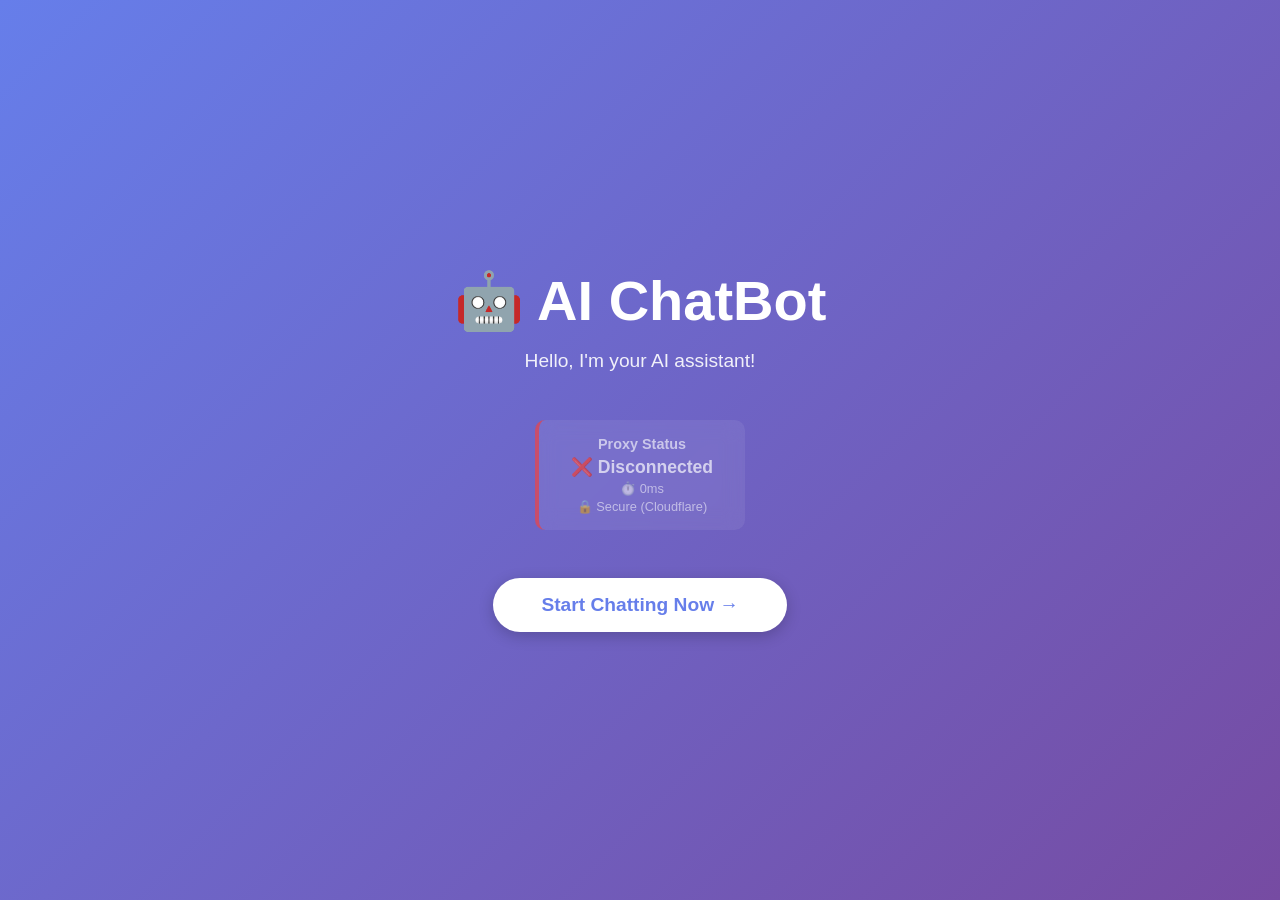
<file: index.html>
<!DOCTYPE html>
<html lang="en">
<head>
    <meta charset="UTF-8">
    <meta name="viewport" content="width=device-width, initial-scale=1.0">
    <title>AI ChatBot - Secure Edition</title>
    <link rel="stylesheet" href="style.css">
</head>
<body>
    <!-- Home Page -->
    <div class="home-container" id="homePage">
        <div class="hero-section">
            <h1>🤖 AI ChatBot</h1>
            <p>Hello, I'm your AI assistant!</p>
        </div>
        
        <div class="stats-container" id="apiStats">
            <!-- API stats will be dynamically inserted here -->
        </div>

        <button class="cta-button" id="startChatBtn">
            Start Chatting Now →
        </button>
    </div>

    <!-- Chat Container -->
    <div class="chat-container" id="chatContainer">
        <div class="chat-header">
            <button class="header-button" id="homeBtn">← Home</button>
            <h2>AI Assistant</h2>
            <div class="header-buttons">
                <span class="api-status" id="activeApiStatus">⚪ Disconnected</span>
                <button class="header-button" id="clearChatBtn">Clear Chat</button>
                <button class="header-button" id="statusBtn">📊 Status</button>
            </div>
        </div>
        
        <div class="chat-messages" id="chatMessages">
            <div class="message bot">
                <div class="message-content">
                    👋 Hello! I'm your AI assistant. What would you like to discuss today?
                </div>
                <div class="timestamp">Just now</div>
            </div>
        </div>

        <div class="typing-indicator" id="typingIndicator">
            <span></span>
            <span></span>
            <span></span>
        </div>

        <div class="chat-input-container">
            <input type="text" id="userInput" placeholder="Type your message here..." autocomplete="off">
            <button id="sendButton">
                <svg width="20" height="20" viewBox="0 0 24 24" fill="none" stroke="currentColor" stroke-width="2">
                    <path d="M22 2L11 13M22 2l-7 20-4-9-9-4 20-7z"/>
                </svg>
            </button>
        </div>
    </div>

    <!-- API Details Modal -->
    <div class="modal" id="apiModal">
        <div class="modal-content">
            <h2>📊 API Status Dashboard</h2>
            <div id="apiDetailsList" class="api-details-list">
                <!-- API details will be inserted here -->
            </div>
            <button class="modal-close-btn" id="closeModalBtn">Close</button>
        </div>
    </div>

    <script src="script.js"></script>
</body>
</html>
</file>
<file: style.css>
* {
    margin: 0;
    padding: 0;
    box-sizing: border-box;
    font-family: 'Segoe UI', Tahoma, Geneva, Verdana, sans-serif;
}

body {
    background: linear-gradient(135deg, #667eea 0%, #764ba2 100%);
    min-height: 100vh;
    display: flex;
    justify-content: center;
    align-items: center;
}

/* Home Page Styles */
.home-container {
    text-align: center;
    padding: 2rem;
    max-width: 1200px;
    margin: 0 auto;
}

.hero-section {
    color: white;
    margin-bottom: 3rem;
}

.hero-section h1 {
    font-size: 3.5rem;
    margin-bottom: 1rem;
    animation: fadeInDown 1s ease;
}

.hero-section p {
    font-size: 1.2rem;
    opacity: 0.9;
    animation: fadeInUp 1s ease;
}

/* Stats Container */
.stats-container {
    display: flex;
    justify-content: center;
    gap: 1rem;
    flex-wrap: wrap;
    margin-bottom: 3rem;
}

.stat-card {
    background: rgba(255, 255, 255, 0.1);
    backdrop-filter: blur(10px);
    padding: 1rem 2rem;
    border-radius: 10px;
    color: white;
    border-left: 4px solid;
    animation: fadeIn 1s ease;
}

.stat-card.online {
    border-left-color: #10b981;
}

.stat-card.offline {
    border-left-color: #ef4444;
    opacity: 0.7;
}

.stat-card.degraded {
    border-left-color: #f59e0b;
}

.stat-card h4 {
    font-size: 0.9rem;
    margin-bottom: 0.3rem;
    opacity: 0.9;
}

.stat-card .status {
    font-size: 1.1rem;
    font-weight: bold;
}

.stat-card .latency {
    font-size: 0.8rem;
    opacity: 0.8;
    margin-top: 0.2rem;
}

.features {
    display: grid;
    grid-template-columns: repeat(auto-fit, minmax(250px, 1fr));
    gap: 2rem;
    margin-bottom: 3rem;
}

.feature-card {
    background: rgba(255, 255, 255, 0.1);
    backdrop-filter: blur(10px);
    padding: 2rem;
    border-radius: 15px;
    color: white;
    transition: transform 0.3s ease;
    animation: fadeIn 1s ease;
}

.feature-card:hover {
    transform: translateY(-10px);
    background: rgba(255, 255, 255, 0.2);
}

.feature-card div {
    font-size: 2.5rem;
    margin-bottom: 1rem;
}

.feature-card h3 {
    margin-bottom: 0.5rem;
}

.cta-button {
    background: white;
    color: #667eea;
    border: none;
    padding: 1rem 3rem;
    font-size: 1.2rem;
    border-radius: 50px;
    cursor: pointer;
    font-weight: bold;
    transition: all 0.3s ease;
    box-shadow: 0 4px 15px rgba(0, 0, 0, 0.2);
    animation: pulse 2s infinite;
}

.cta-button:hover {
    transform: scale(1.05);
    box-shadow: 0 6px 20px rgba(0, 0, 0, 0.3);
}

.cta-button:disabled {
    opacity: 0.5;
    cursor: not-allowed;
    animation: none;
}

/* Chat Container Styles */
.chat-container {
    display: none;
    width: 90%;
    max-width: 800px;
    height: 90vh;
    background: white;
    border-radius: 20px;
    box-shadow: 0 10px 40px rgba(0, 0, 0, 0.2);
    overflow: hidden;
    animation: slideIn 0.5s ease;
}

.chat-header {
    background: linear-gradient(135deg, #667eea 0%, #764ba2 100%);
    color: white;
    padding: 1rem 1.5rem;
    display: flex;
    align-items: center;
    gap: 1rem;
}

.chat-header h2 {
    flex: 1;
    font-size: 1.2rem;
}

.header-buttons {
    display: flex;
    gap: 0.5rem;
}

.header-button {
    background: rgba(255, 255, 255, 0.2);
    border: none;
    color: white;
    padding: 0.4rem 1rem;
    border-radius: 20px;
    cursor: pointer;
    font-size: 0.8rem;
    transition: background 0.3s ease;
}

.header-button:hover {
    background: rgba(255, 255, 255, 0.3);
}

.api-status {
    font-size: 0.8rem;
    padding: 0.2rem 0.5rem;
    border-radius: 12px;
    background: #ef4444;
    color: white;
}

.chat-messages {
    height: calc(100% - 140px);
    padding: 1.5rem;
    overflow-y: auto;
    background: #f5f5f5;
}

.message {
    margin-bottom: 1rem;
    display: flex;
    flex-direction: column;
}

.message.user {
    align-items: flex-end;
}

.message.bot {
    align-items: flex-start;
}

.message-content {
    max-width: 70%;
    padding: 0.8rem 1.2rem;
    border-radius: 20px;
    font-size: 0.95rem;
    line-height: 1.4;
    animation: messageSlide 0.3s ease;
    white-space: pre-wrap;
    word-wrap: break-word;
}

.user .message-content {
    background: linear-gradient(135deg, #667eea 0%, #764ba2 100%);
    color: white;
    border-bottom-right-radius: 5px;
}

.bot .message-content {
    background: white;
    color: #333;
    border-bottom-left-radius: 5px;
    box-shadow: 0 2px 5px rgba(0, 0, 0, 0.1);
}

.timestamp {
    font-size: 0.7rem;
    color: #999;
    margin-top: 0.2rem;
    margin-left: 0.5rem;
    margin-right: 0.5rem;
}

.chat-input-container {
    display: flex;
    padding: 1rem;
    background: white;
    border-top: 1px solid #eee;
    gap: 0.5rem;
}

#userInput {
    flex: 1;
    padding: 0.8rem;
    border: 1px solid #ddd;
    border-radius: 25px;
    font-size: 0.95rem;
    outline: none;
    transition: border-color 0.3s ease;
}

#userInput:focus {
    border-color: #667eea;
}

#userInput:disabled {
    background: #f5f5f5;
    cursor: not-allowed;
}

#sendButton {
    background: linear-gradient(135deg, #667eea 0%, #764ba2 100%);
    color: white;
    border: none;
    width: 45px;
    height: 45px;
    border-radius: 50%;
    cursor: pointer;
    display: flex;
    align-items: center;
    justify-content: center;
    transition: transform 0.3s ease;
}

#sendButton:hover:not(:disabled) {
    transform: scale(1.1);
}

#sendButton:disabled {
    opacity: 0.5;
    cursor: not-allowed;
}

.typing-indicator {
    display: none;
    padding: 0.8rem 1.2rem;
    background: white;
    border-radius: 20px;
    box-shadow: 0 2px 5px rgba(0, 0, 0, 0.1);
    margin-bottom: 1rem;
    margin-left: 1rem;
    width: fit-content;
}

.typing-indicator span {
    display: inline-block;
    width: 8px;
    height: 8px;
    background: #999;
    border-radius: 50%;
    margin-right: 5px;
    animation: typing 1s infinite;
}

.typing-indicator span:nth-child(2) {
    animation-delay: 0.2s;
}

.typing-indicator span:nth-child(3) {
    animation-delay: 0.4s;
}

/* Modal Styles */
.modal {
    display: none;
    position: fixed;
    top: 0;
    left: 0;
    width: 100%;
    height: 100%;
    background: rgba(0, 0, 0, 0.5);
    z-index: 1000;
    justify-content: center;
    align-items: center;
}

.modal-content {
    background: white;
    padding: 2rem;
    border-radius: 15px;
    width: 90%;
    max-width: 500px;
    max-height: 80vh;
    overflow-y: auto;
    animation: slideIn 0.3s ease;
}

.modal-content h2 {
    margin-bottom: 1.5rem;
    color: #333;
}

.api-details-list {
    margin-bottom: 1.5rem;
}

.api-detail-item {
    padding: 1rem;
    border-bottom: 1px solid #eee;
    display: flex;
    justify-content: space-between;
    align-items: center;
}

.api-detail-item:last-child {
    border-bottom: none;
}

.api-name {
    font-weight: bold;
    color: #333;
}

.api-status-badge {
    padding: 0.3rem 0.8rem;
    border-radius: 20px;
    font-size: 0.8rem;
    font-weight: bold;
}

.api-status-badge.online {
    background: #10b981;
    color: white;
}

.api-status-badge.offline {
    background: #ef4444;
    color: white;
}

.api-status-badge.degraded {
    background: #f59e0b;
    color: white;
}

.api-latency {
    font-size: 0.8rem;
    color: #666;
    margin-left: 1rem;
}

.modal-close-btn {
    background: linear-gradient(135deg, #667eea 0%, #764ba2 100%);
    color: white;
    border: none;
    padding: 0.8rem 2rem;
    border-radius: 8px;
    cursor: pointer;
    font-weight: bold;
    width: 100%;
    transition: transform 0.3s ease;
}

.modal-close-btn:hover {
    transform: scale(1.02);
}

/* Animations */
@keyframes fadeInDown {
    from {
        opacity: 0;
        transform: translateY(-20px);
    }
    to {
        opacity: 1;
        transform: translateY(0);
    }
}

@keyframes fadeInUp {
    from {
        opacity: 0;
        transform: translateY(20px);
    }
    to {
        opacity: 1;
        transform: translateY(0);
    }
}

@keyframes fadeIn {
    from {
        opacity: 0;
    }
    to {
        opacity: 1;
    }
}

@keyframes pulse {
    0% {
        transform: scale(1);
    }
    50% {
        transform: scale(1.05);
    }
    100% {
        transform: scale(1);
    }
}

@keyframes slideIn {
    from {
        opacity: 0;
        transform: translateY(20px);
    }
    to {
        opacity: 1;
        transform: translateY(0);
    }
}

@keyframes messageSlide {
    from {
        opacity: 0;
        transform: translateY(10px);
    }
    to {
        opacity: 1;
        transform: translateY(0);
    }
}

@keyframes typing {
    0%, 100% {
        transform: translateY(0);
    }
    50% {
        transform: translateY(-5px);
    }
}

/* Mobile Responsive */
@media (max-width: 768px) {
    .hero-section h1 {
        font-size: 2.5rem;
    }

    .features {
        grid-template-columns: 1fr;
    }

    .chat-container {
        width: 95%;
        height: 95vh;
    }

    .message-content {
        max-width: 85%;
    }

    .stats-container {
        flex-direction: column;
        align-items: center;
    }

    .stat-card {
        width: 100%;
        max-width: 300px;
    }
}
</file>
